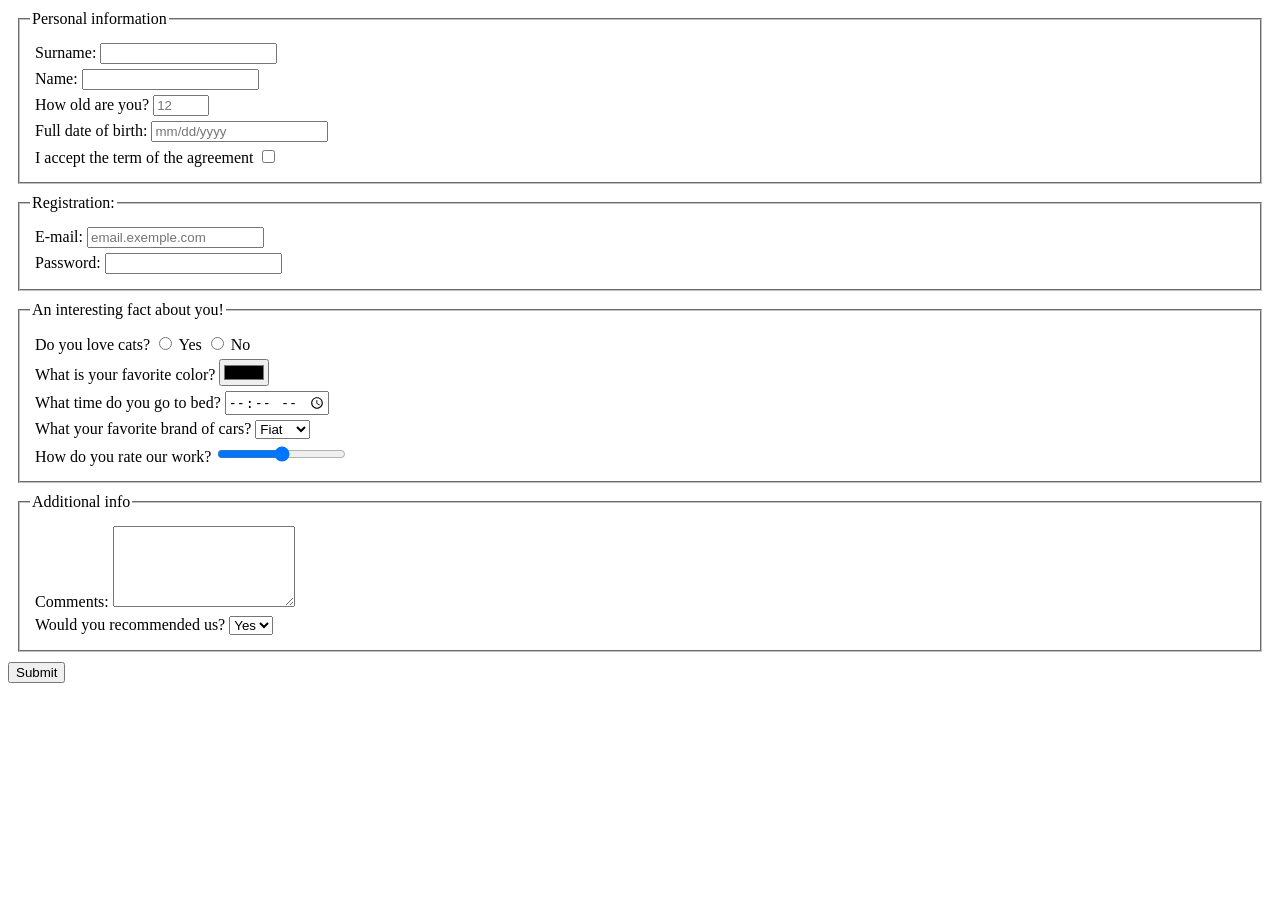
<file: index.html>
<!doctype html><html lang="en"><head><meta charset="UTF-8"><meta name="viewport" content="width=device-width, user-scalable=no, initial-scale=1.0, maximum-scale=1.0, minimum-scale=1.0"><meta http-equiv="X-UA-Compatible" content="ie=edge"><title>HTML Form</title><link rel="stylesheet" href="style.50b84708.css"></head><body> <form action="http://localhost:8080/" method="get"> <fieldset> <legend>Personal information</legend> <label for="Surname" class="form-field"> Surname: <input type="text" name="Surname" id="Surname" required> </label> <label for="Name" class="form-field"> Name: <input type="text" name="name" id="Name" required> </label> <label for="How old are you" class="form-field"> How old are you? <input type="number" name="How old are you?" id="How old are you" required placeholder="12" min="12" max="100"> </label> <label for="Full date of birth:" class="form-field"> Full date of birth: <input type="text" name="Full date of birth:" id="Full date of birth:" required placeholder="mm/dd/yyyy"> </label> <label for="I accept the term of the agreement" class="form-field"> I accept the term of the agreement <input type="checkbox" id="I accept the term of the agreement" required> </label> </fieldset> <fieldset> <legend>Registration:</legend> <label for="E-mail:" class="form-field"> E-mail: <input type="email" name="registration" id="E-mail:" required placeholder="email.exemple.com"> </label> <label for="Password:" class="form-field"> Password: <input type="password" name="password" id="Password:" required minlength="6" maxlength="15"> </label> </fieldset> <fieldset> <legend>An interesting fact about you!</legend> <label class="form-field"> Do you love cats? <input type="radio" name="love" value="Y"> Yes <input type="radio" name="love" value="N"> No </label> <label class="form-field"> What is your favorite color? <input type="color"> </label> <label for="what time do you go to bed?" class="form-field"> What time do you go to bed? <input type="time" id="what time do you go to bed?" required placeholder="--: --: -- --"> </label> <label class="form-field"> What your favorite brand of cars? <select name="cars"> <option value="Fiat">Fiat</option> <option value="BMW">BMW</option> <option value="Volvo">Volvo</option> </select> </label> <label class="form-field"> How do you rate our work? <input type="range" id="How do you rate our work?"> </label> </fieldset> <fieldset> <legend>Additional info</legend> <label for="Comments" class="form-field"> Comments: <textarea name="Comments" id="Comments" cols="20" rows="5"></textarea> </label> <label class="form-field"> Would you recommended us? <select> <option value="Yes">Yes</option> <option value="No">No</option> </select> </label> </fieldset> <button type="submit">Submit</button> </form> </body><script type="text/javascript" src="main.e97352c4.js"></script></html>
</file>
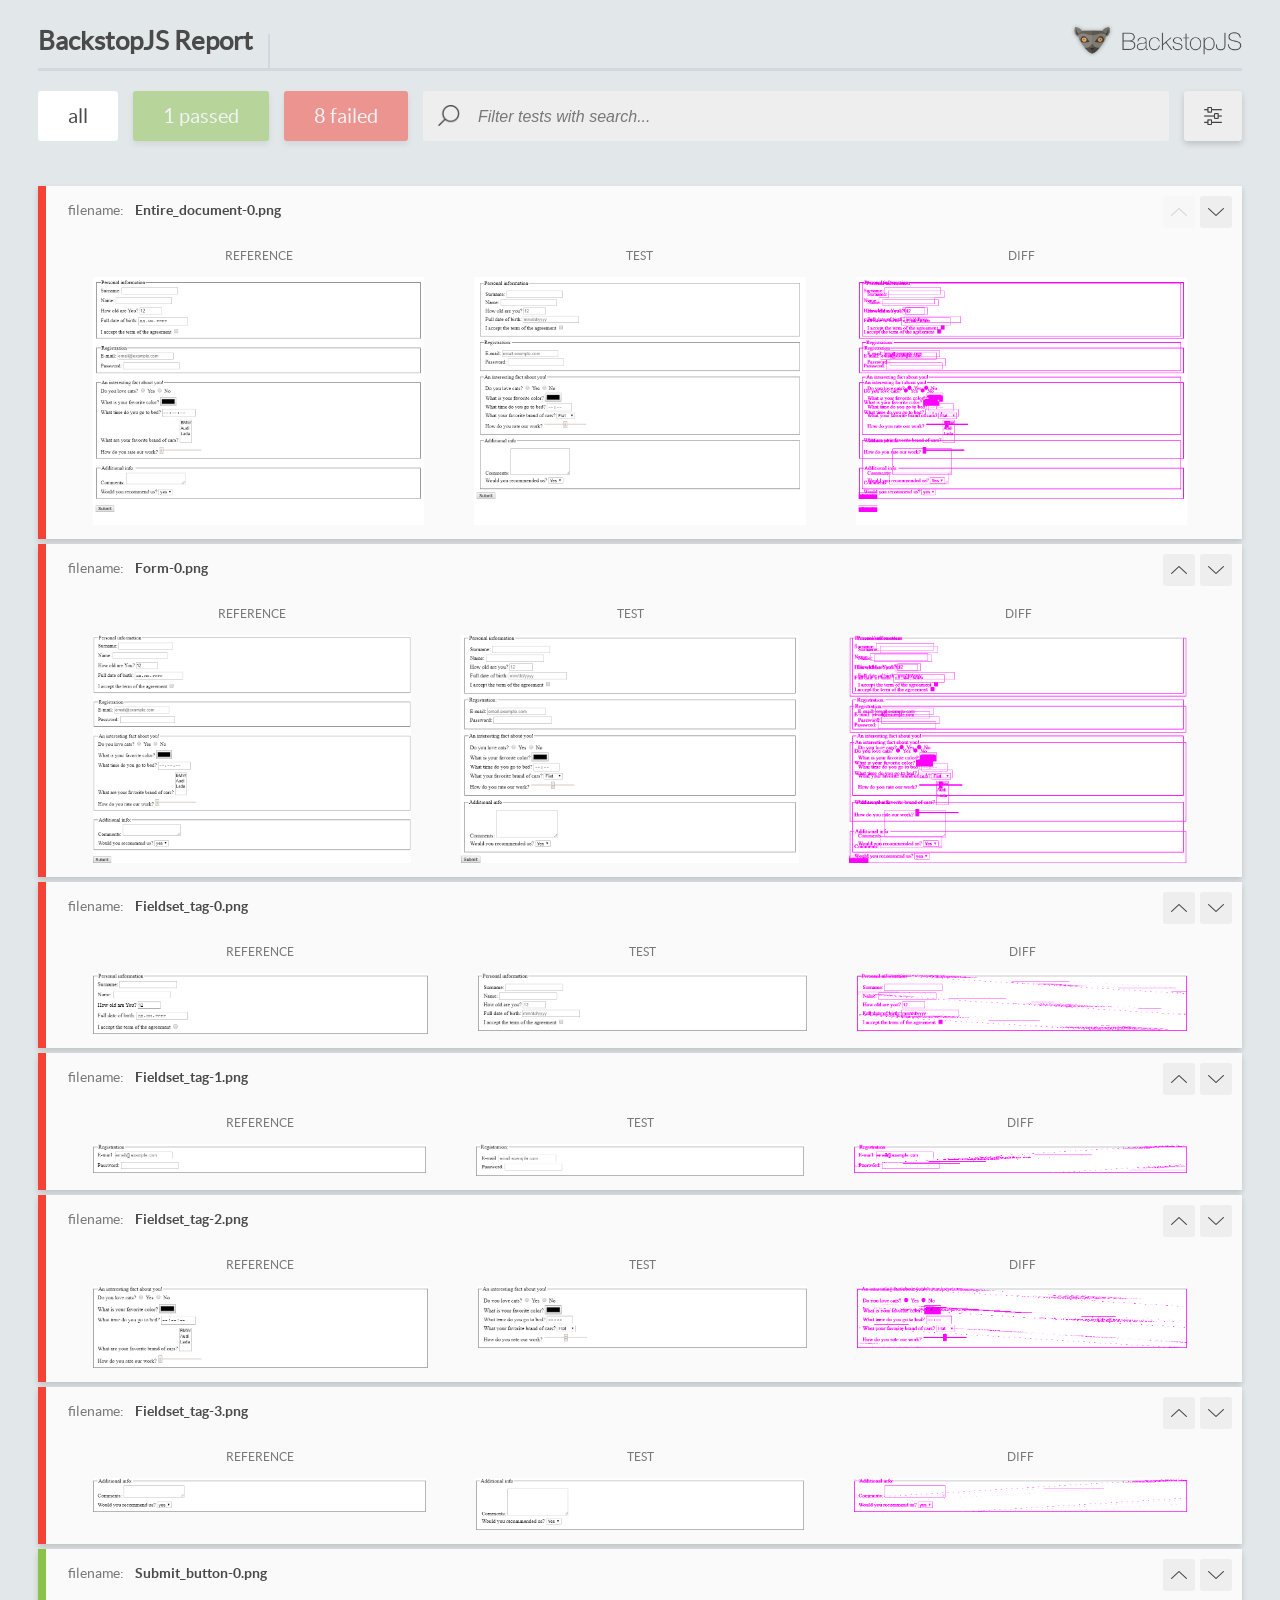
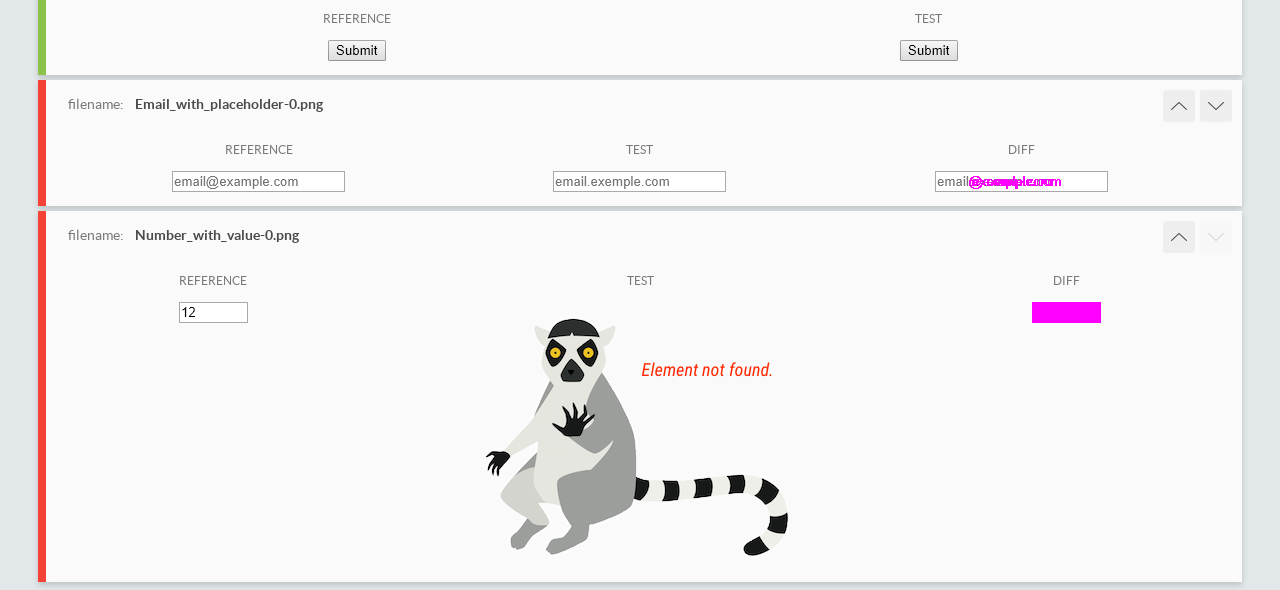
<file: report/html_report/index.html>
<!DOCTYPE html>
<html>
  <head>
    <meta charset="utf-8">
    <title>BackstopJS Report</title>

    <style>
      @font-face {
          font-family: 'latoregular';
          src: url('./assets/fonts/lato-regular-webfont.woff2') format('woff2'),
              url('./assets/fonts/lato-regular-webfont.woff') format('woff');
          font-weight: 400;
          font-style: normal;
      }
      @font-face {
          font-family: 'latobold';
          src: url('./assets/fonts/lato-bold-webfont.woff2') format('woff2'),
              url('./assets/fonts/lato-bold-webfont.woff') format('woff');
          font-weight: 700;
          font-style: normal;
      }

      .ReactModal__Body--open {
          overflow: hidden;
      }
      .ReactModal__Body--open .header {
        display: none;
      }

    </style>
  </head>
  <body style="background-color: #E2E7EA">
    <div id="root">

    </div>
    <script type="text/javascript">
      function report (report) { // eslint-disable-line no-unused-vars
        window.tests = report;
      }
    </script>
    <script type="text/javascript" src="config.js"></script>
    <script type="text/javascript" src="index_bundle.js"></script>
  </body>
</html>
</file>
<file: style.50b84708.css>
.form-field{display:block;margin:5px}fieldset{padding:10px;margin:10px}div{padding:1px}
/*# sourceMappingURL=style.50b84708.css.map */
</file>
